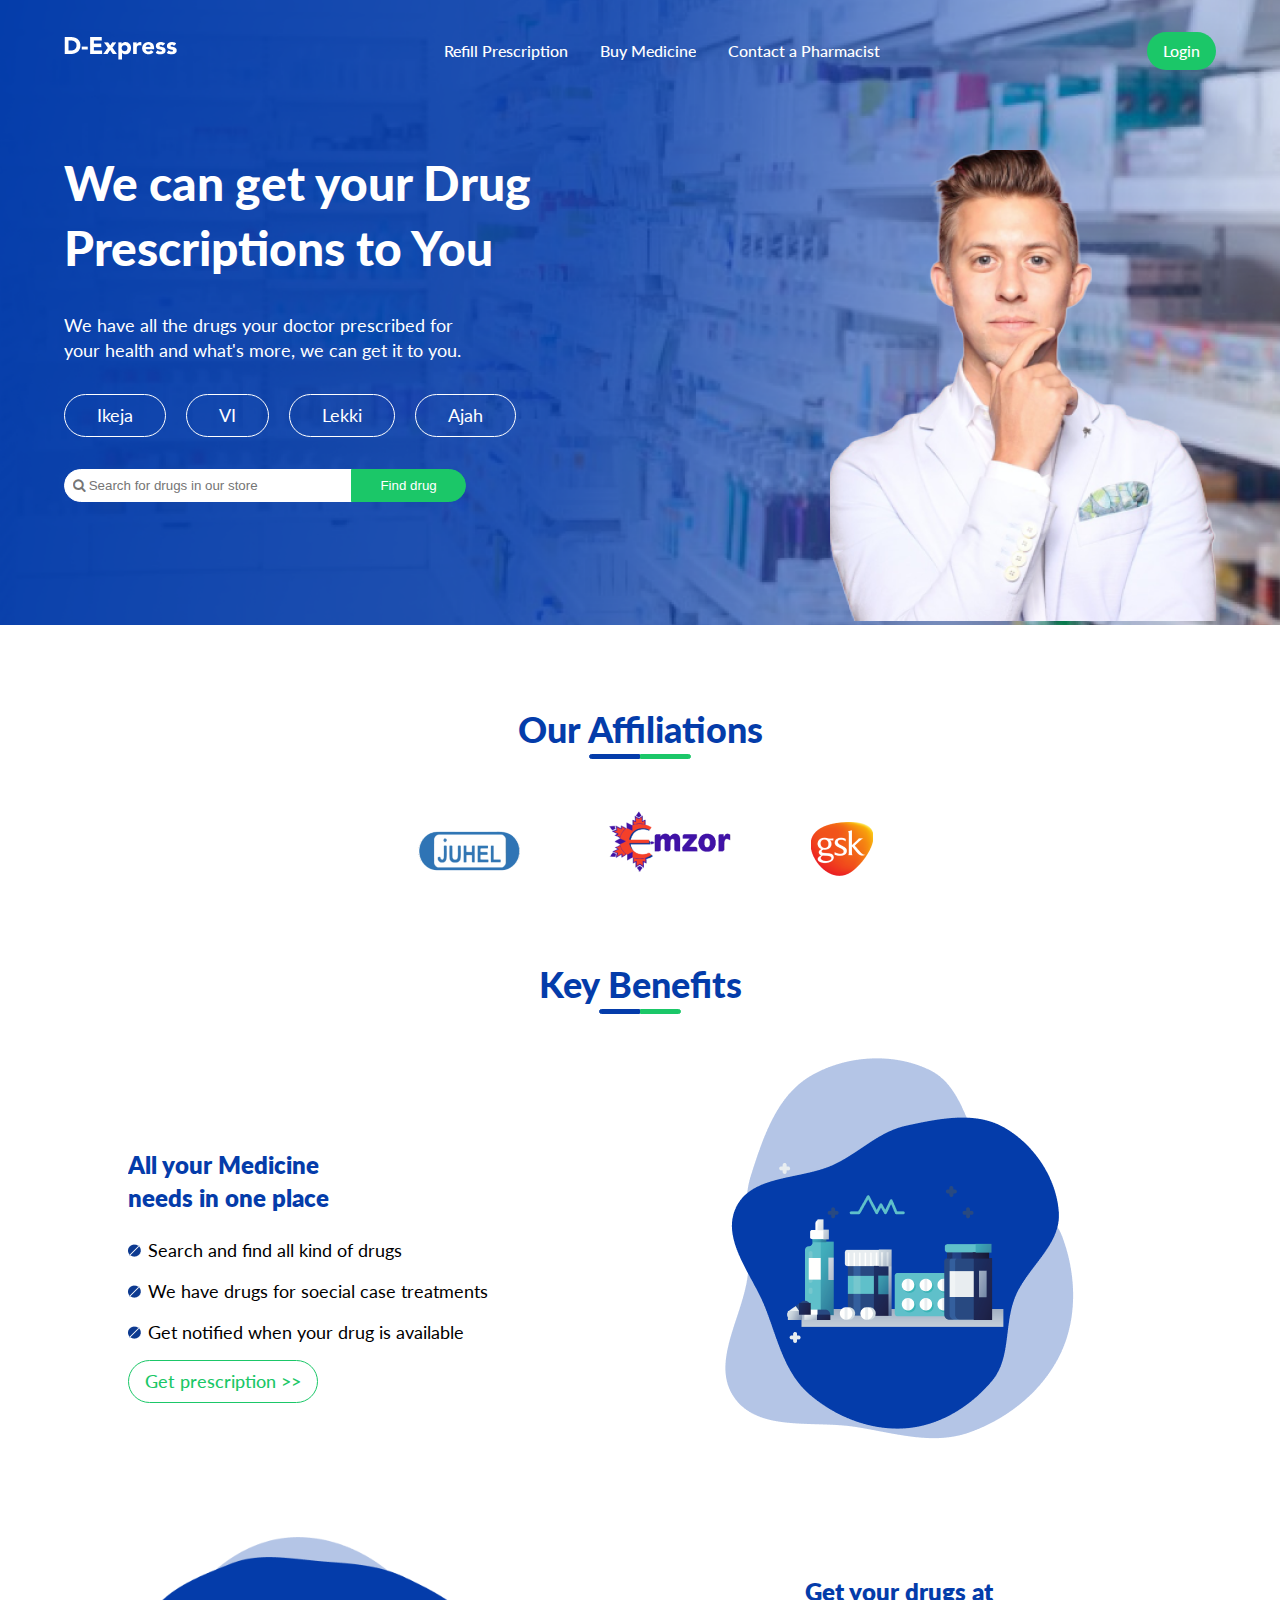
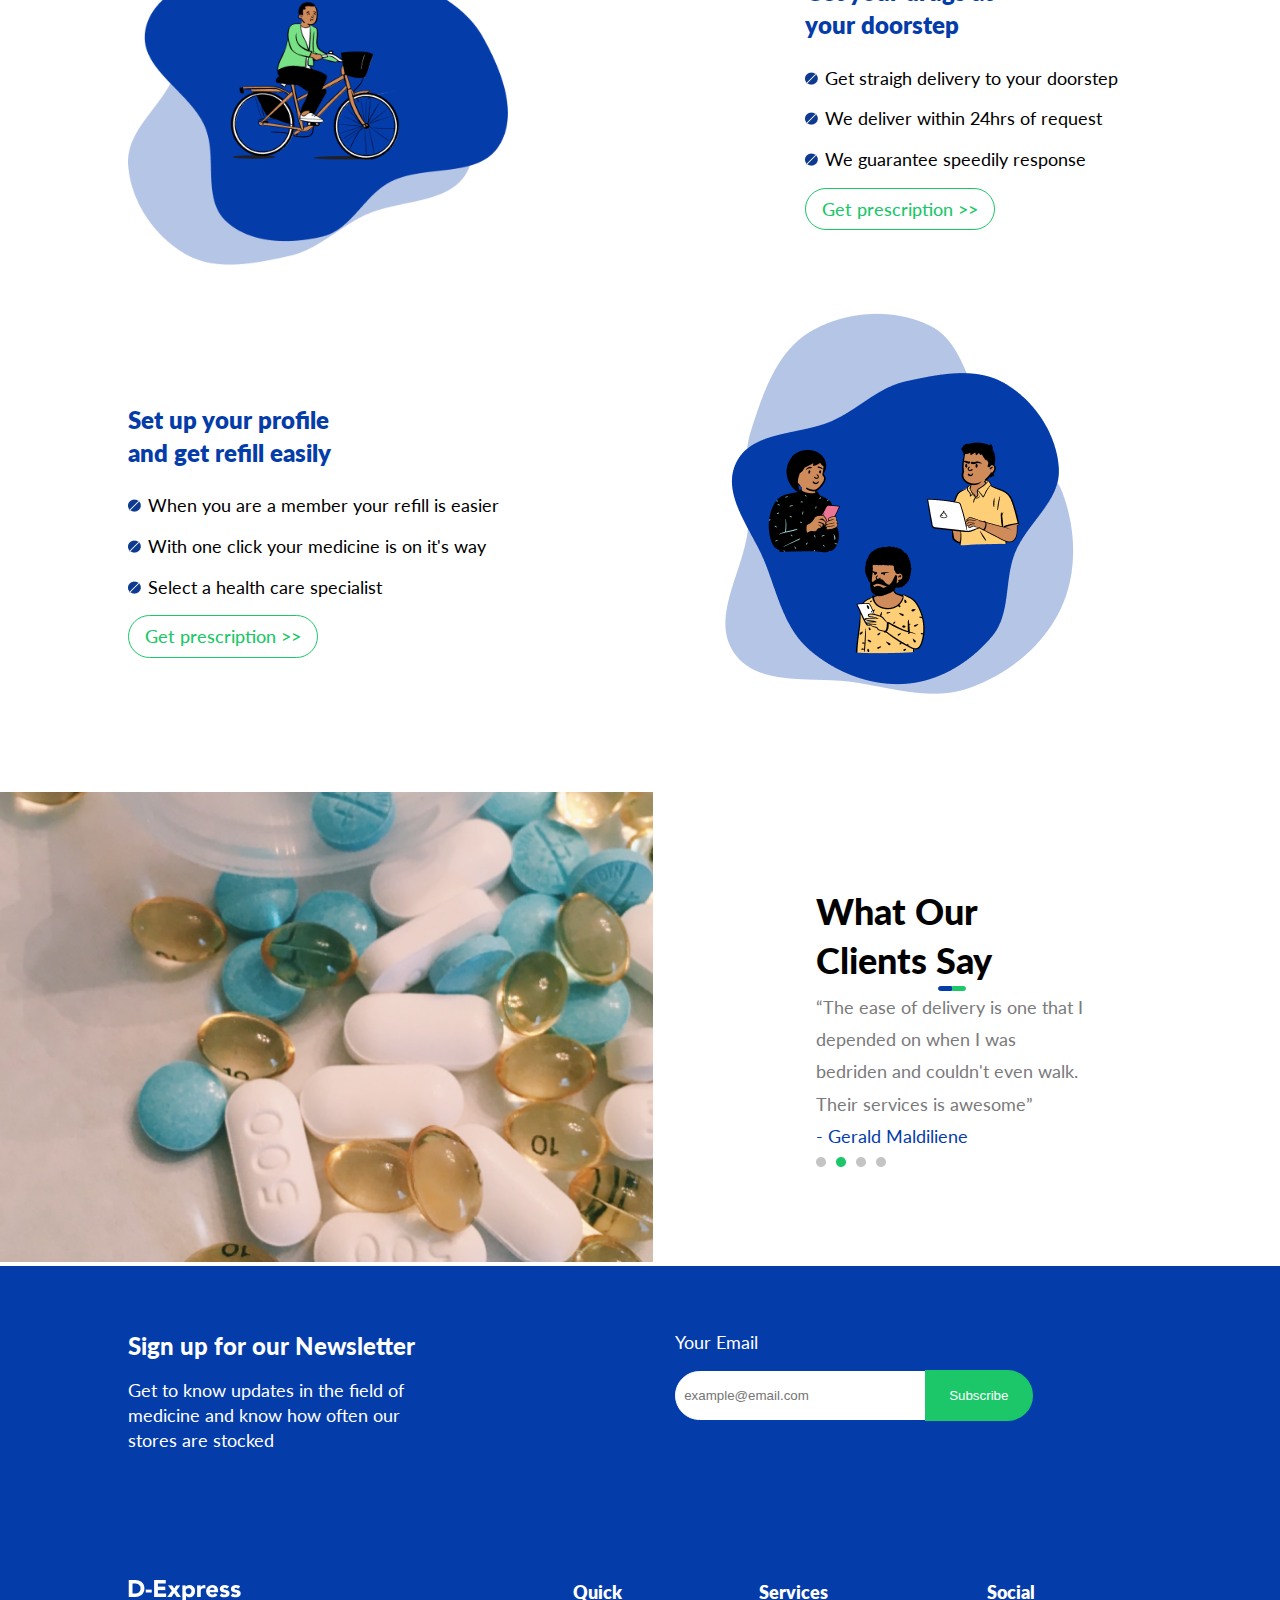
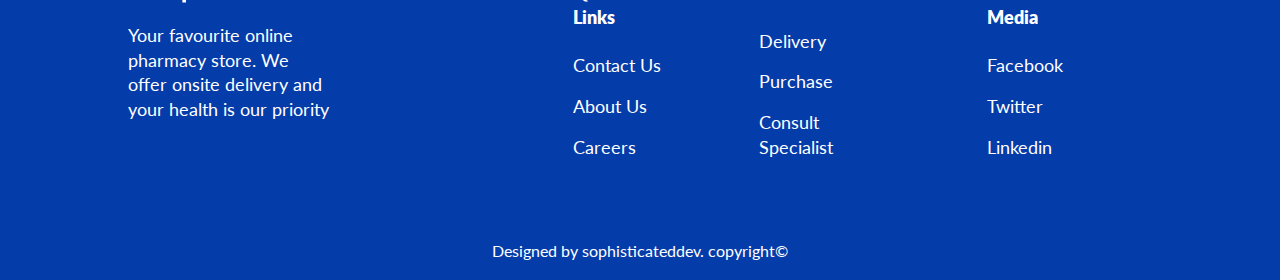
<file: index.html>
<!DOCTYPE html>
<html lang="en">
  <head>
    <meta charset="UTF-8" />
    <meta name="viewport" content="width=device-width, initial-scale=1.0" />
    <title>D-EXPRESS</title>
    <link rel="stylesheet" href="style.css" />
    <link
      rel="stylesheet"
      href="https://cdnjs.cloudflare.com/ajax/libs/font-awesome/6.7.2/css/all.min.css"
      integrity="sha512-Evv84Mr4kqVGRNSgIGL/F/aIDqQb7xQ2vcrdIwxfjThSH8CSR7PBEakCr51Ck+w+/U6swU2Im1vVX0SVk9ABhg=="
      crossorigin="anonymous"
      referrerpolicy="no-referrer"
    />
    <link
      href="https://fonts.googleapis.com/css2?family=Lato:ital,wght@0,100;0,300;0,400;0,700;0,900;1,100;1,300;1,400;1,700;1,900&display=swap"
      rel="stylesheet"
    />
    <link
      href="https://cdnjs.cloudflare.com/ajax/libs/font-awesome/4.7.0/css/font-awesome.min.css"
      rel="stylesheet"
    />
  </head>
  <body>
    <div class="container">
      <div class="headerhero">
        <header>
          <div class="logo">
            <img src="Images/Logo.png" alt="Logo" />
          </div>
          <nav>
            <li><a href="/index.html">Refill Prescription</a></li>
            <li><a href="/medicine.html">Buy Medicine</a></li>
            <li><a href="/contact.html">Contact a Pharmacist</a></li>
          </nav>
          <div class="btn">
            <button>Login</button>
          </div>
        </header>
        <div class="hero">
          <div class="textside">
            <h2>We can get your Drug Prescriptions to You</h2>
            <p>
              We have all the drugs your doctor prescribed for your health and
              what's more, we can get it to you.
            </p>
            <div class="herobtn">
              <button>Ikeja</button>
              <button>VI</button>
              <button>Lekki</button>
              <button>Ajah</button>
            </div>
            <div class="heroinput">
              <input type="text" placeholder="&#xF002; Search for drugs in our store" style="font-family: Arial, FontAwesome"/>
              <button>Find drug</button>
            </div>
          </div>
          <div class="imageside">
            <img src="/Images/pharmacist.png" alt="pharmacist" />
          </div>
        </div>
      </div>


    <div class="affiliations">
      <div class="topaffiliate">
        <h2>Our Affiliations</h2>
        <div class="affiliateLines">
          <hr class="line1" />
          <hr class="line2">
        </div>
      </div>
      <div class="affiliate">
        <img src="/Images/juhel.png" alt="juhel" />
        <img src="/Images/mzor.png" alt="mzor" />
        <img src="/Images/gsk.png" alt="gsk" />
      </div>
    </div>

    <div class="keybenefits">
      <div class="topbenefit">
        <h2>Key Benefits</h2>
        <div class="keybenefitLines">
          <hr class="line1">
          <hr class="line2">
        </div>
    </div>
        <div class="medicine">
          <div class="medicinetext">
            <h4>All your Medicine needs in one place</h4>
            <ul>
              <li>Search and find all kind of drugs</li>
              <li>We have drugs for soecial case treatments</li>
              <li>Get notified when your drug is available</li>
            </ul>
            <button class="medicineBtn">Get prescription >></button>
          </div>
          <div class="medicineimage">
            <img src="/Images/medicine.png" alt="medicine" />
          </div>
        </div>
        <div class="doorstep">
          <div class="doorstepimg">
            <img src="/Images/doorstep.png" alt="doorstep" />
          </div>
          <div class="doorsteptext">
            <h4>Get your drugs at your doorstep</h4>
            <ul>
              <li>Get straigh delivery to your doorstep</li>
              <li>We deliver within 24hrs of request</li>
              <li>We guarantee speedily response</li>
              <button class="doorstepbtn">Get prescription >></button>
            </ul>
          </div>
        </div>
    </div>

        <div class="profile">
          <div class="profiletext">
            <h4>Set up your profile and get refill easily</h4>
            <ul>
              <li>When you are a member your refill is easier</li>
              <li>With one click your medicine is on it's way</li>
              <li>Select a health care specialist</li>
            </ul>
            <button class="profilebtn">Get prescription >></button>
          </div>
          <div class="profileimg">
            <img src="/Images/profile.png" alt="profile" />
          </div>
        </div>

      <div class="client">
            <div class="clientImage">
                <img src="/Images/client.png" alt="Client">
            </div>
            <div class="clientText">
                <div class="topaffiliate">
                    <h2>What Our Clients Say</h2>
                    <div class="affiliateLines">
                      <hr class="line1" />
                      <hr class="line2" />
                    </div>
                  </div>
                  <div class="clientParagraph">
                    <p>“The ease of delivery is one that I depended on when I was bedriden and couldn't even walk. Their services is awesome”</p>
                    <h5>- Gerald Maldiliene</h5>
                    <img src="/Images/dots.png" alt="dots">
                  </div>
            </div>
      </div>


      <footer>
        <div class="footerWrap">
          <div class="newsletter">
            <div class="signUp">
              <h3>Sign up for our Newsletter</h3>
              <p>Get to know updates in the field of medicine and know how often our stores are stocked</p>
            </div>
            <div class="email">
              <label for="email">Your Email</label><br>
              <input type="email" name="Email" placeholder="example@email.com">
              <button>Subscribe</button>
            </div>
          </div>
          <div class="footLinks">
            <div class="footLeft">
              <img src="/Images/Logo.png" alt="Logo">
              <p>Your favourite online pharmacy store. We offer onsite delivery and your health is our priority</p>
            </div>
            <div class="footRight">
              <div class="quickLinks">
                <h5>Quick Links</h5>
                <p>Contact Us</p>
                <p>About Us</p>
                <p>Careers</p>
              </div>
              <div class="quickLinks">
                <h5>Services</h5>
                <p>Delivery</p>
                <p>Purchase</p>
                <p>Consult Specialist</p>
              </div>
              <div class="quickLinks">
                <h5>Social Media</h5>
                <p>Facebook</p>
                <p>Twitter</p>
                <p>Linkedin</p>
              </div>
            </div>
          </div>
          <p class="copyright">Designed by sophisticateddev. copyright©</p>
        </div>
      </footer>
    </div>
  </body>
</html>
</file>
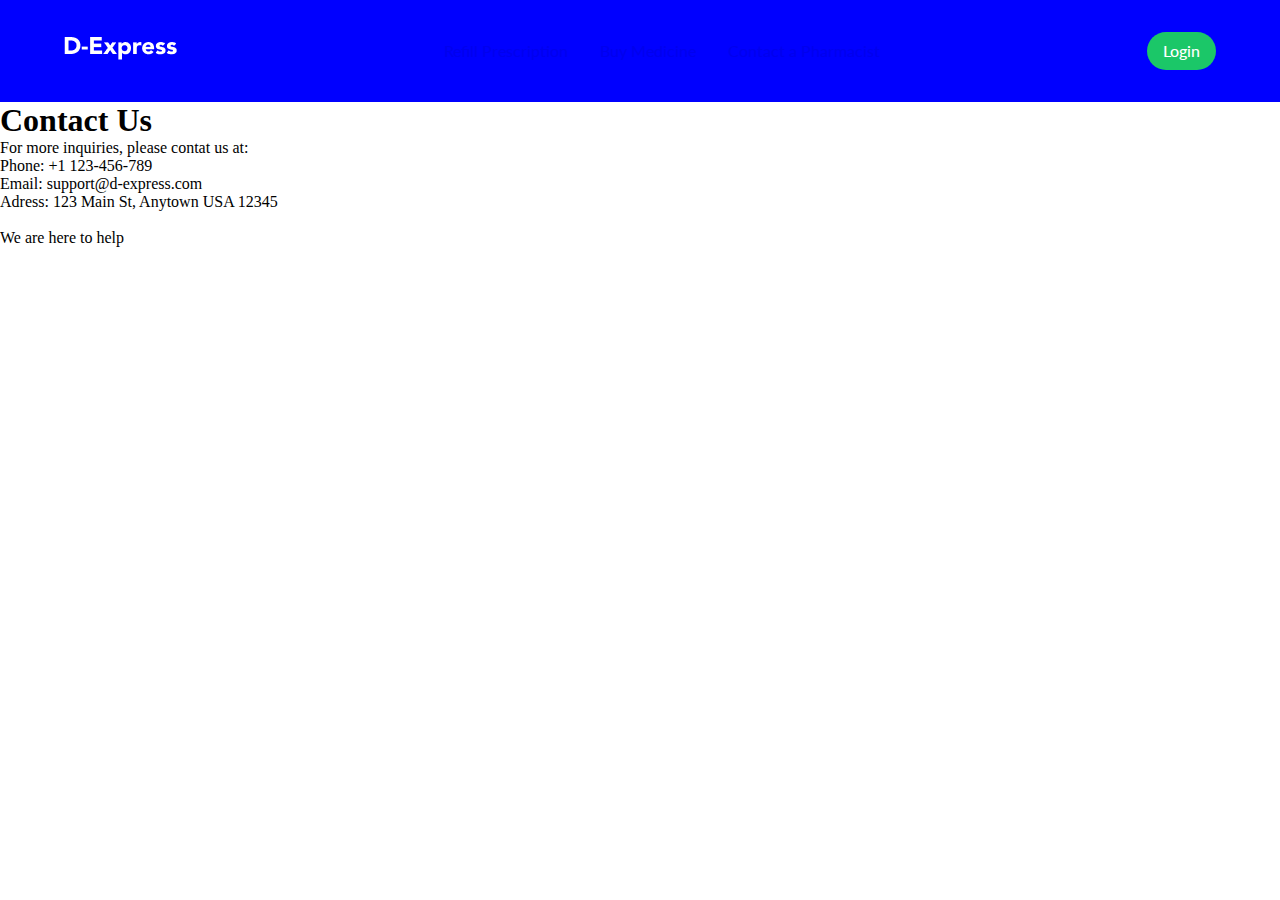
<file: contact.html>
<!DOCTYPE html>
<html lang="en">
<head>
    <meta charset="UTF-8">
    <meta name="viewport" content="width=device-width, initial-scale=1.0">
    <title>D-EXPRESS</title>
    <link rel="stylesheet" href="contact.css" />
</head>
<body>
    <div class="container">
        <header>
            <div class="logo">
              <img src="Images/Logo.png" alt="Logo" />
            </div>
            <nav>
              <li><a href="/index.html">Refill Prescription</a></li>
              <li><a href="/medicine.html">Buy Medicine</a></li>
              <li><a href="/contact.html">Contact a Pharmacist</a></li>
            </nav>
            <div class="btn">
              <button>Login</button>
            </div>
        </header>

        <div class="contact">
          <h1>Contact Us</h1>
           <p>
              For more inquiries, please contat us at:<br>
              Phone: +1 123-456-789<br>
              Email: support@d-express.com<br>
              Adress: 123 Main St, Anytown USA 12345<br>
              <br>
              We are here to help
           </p>
        </div>
    </div>
</body>
</html>
</file>
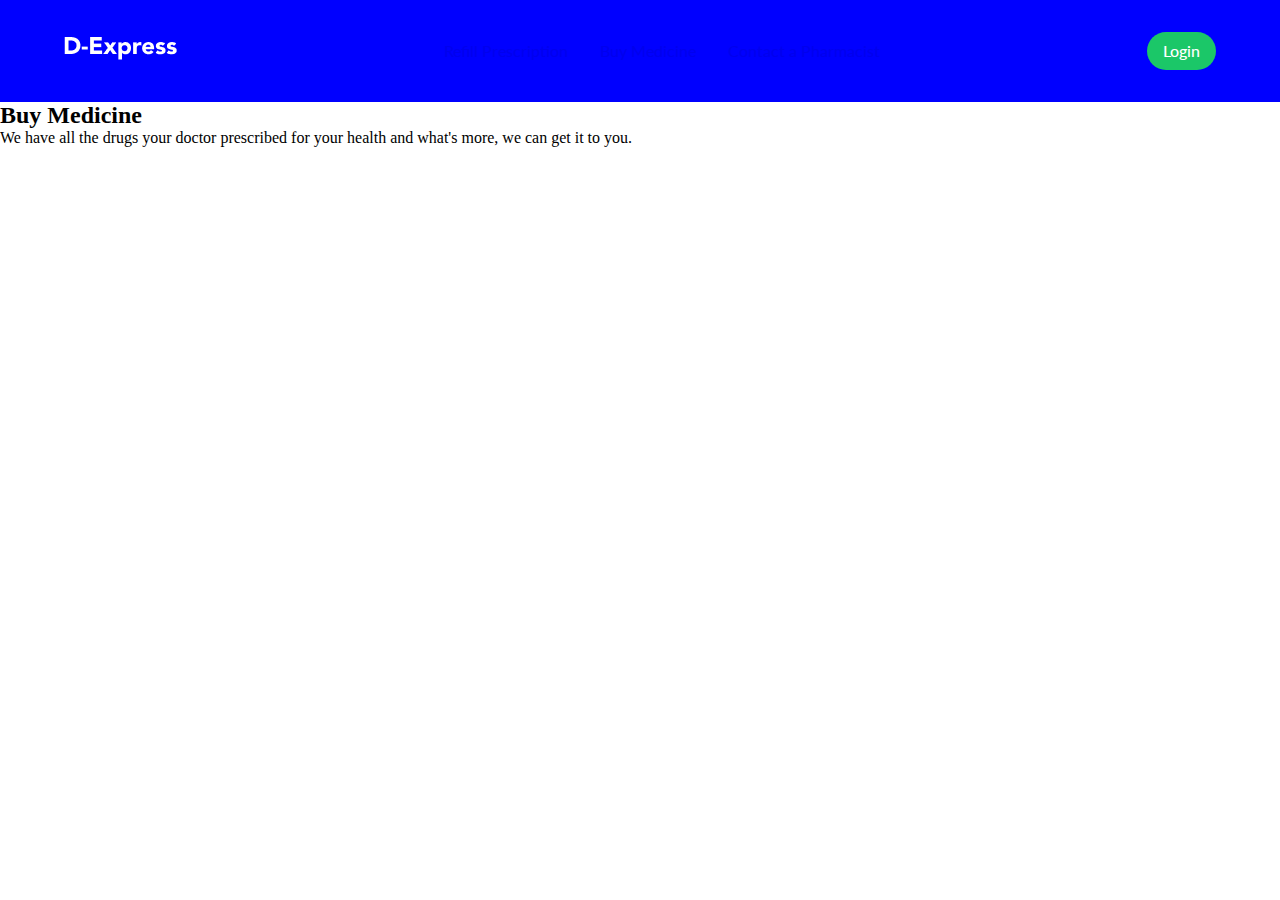
<file: Medicine.html>
<!DOCTYPE html>
<html lang="en">
<head>
    <meta charset="UTF-8">
    <meta name="viewport" content="width=device-width, initial-scale=1.0">
    <title>D-EXPRESS</title>
    <link rel="stylesheet" href="medicine.css"/>
</head>
<body>
    <div class="container">
        <header>
            <div class="logo">
              <img src="Images/Logo.png" alt="Logo" />
            </div>
            <nav>
              <li><a href="/index.html">Refill Prescription</a></li>
              <li><a href="/medicine.html">Buy Medicine</a></li>
              <li><a href="/contact.html">Contact a Pharmacist</a></li>
            </nav>
            <div class="btn">
              <button>Login</button>
            </div>
        </header>

        <div class="medicine">
            <h2>Buy Medicine</h2>
            <p>
              We have all the drugs your doctor prescribed for your health and
              what's more, we can get it to you.
            </p>
        </div>
    </div>
</body>
</html>
</file>
<file: style.css>
@import url("https://fonts.googleapis.com/css2?family=Lato:ital,wght@0,100;0,300;0,400;0,700;0,900;1,100;1,300;1,400;1,700;1,900&display=swap");

* {
  margin: 0;
  padding: 0;
  box-sizing: border-box;
  overflow-x: hidden;
}

.headerhero {
  background-image: url(Images/Hero\ back.png);
  background-repeat: no-repeat;
  background-size: cover;
}

header {
  display: flex;
  justify-content: space-between;
  width: 90%;
  margin: auto;
  padding-top: 2rem;
  padding-bottom: 5rem;
  align-items: center;
}

nav {
  display: flex;
  gap: 2rem;
}

nav li{
  color: white;
  font-family: Lato;
  font-size: 16px;
  font-weight: 500;
  line-height: 21.86px;
  list-style-type: none;
}

a{
  text-decoration: none;
  color: white;
}

.btn button {
  background: #1bc768;
  font-family: Lato;
  font-size: 16px;
  font-weight: 500;
  line-height: 21.86px;
  border: none;
  border-radius: 50px;
  padding: 0.5rem 1rem;
  color: white;
  cursor: pointer;
}

.btn button:hover {
  background-color: white;
  color: #1bc768;
}

.hero {
  display: flex;
  justify-content: space-between;
  width: 90%;
  margin: auto;
}

.textside {
  width: 50%;
}

.textside h2 {
  font-family: Lato;
  font-size: 48px;
  font-weight: 900;
  line-height: 65.57px;
  color: white;
}

.textside p {
  font-family: Lato;
  font-size: 18px;
  font-weight: 400;
  line-height: 24.59px;
  color: white;
  width: 69%;
  padding: 2rem 0;
}

.heroinput input {
  width: 50%;
  padding: 0.5rem;
  border-radius: 50px 0 0 50px;
  border: 1px solid white;
}

.imageside img {
  width: 100%;
}

.herobtn {
  width: 100%;
}

.heroinput button {
  width: 20%;
  padding: 0.5rem;
  background-color: #1bc768;
  color: white;
  border: 1px solid #1bc768;
  margin-left: -5px;
  cursor: pointer;
  border-radius: 0 50px 50px 0;
  margin-top: 2rem;
}

.herobtn button {
  font-family: Lato;
  font-size: 18px;
  font-weight: 400;
  line-height: 24.59px;
  background: none;
  border: 1px solid white;
  padding: 0.5rem 2rem;
  cursor: pointer;
  color: white;
  margin-right: 1rem;
  border-radius: 50px;
}

.herobtn button:hover {
  background: white;
  color: #043caa;
}

.affiliations {
  width: 80%;
  margin: auto;
  text-align: center;
  margin-top: 5rem;
}

.topaffiliate h2 {
  font-family: Lato;
  font-size: 36px;
  font-weight: 900;
  line-height: 49.18px;
  color: #043caa;
}

.affiliateLines {
  display: flex;
  justify-content: center;
  /* padding-top: 1rem; */
  width: 50%;
  margin: auto;
}

.line1 {
  width: 10%;
  height: 5px;
  background-color: #043caa;
  border: 1px solid #043caa;
  border-radius: 50px 0 0 50px;
}
.line2 {
  width: 10%;
  height: 5px;
  background-color: #1bc768;
  border: 1px solid #1bc768;
  border-radius: 0 50px 50px 0;
}

.affiliate {
  margin-top: 3rem;
}

.affiliate img {
  margin-right: 2rem;
  margin-left: 2rem;
}

.keybenefits {
  width: 80%;
  margin: auto;
  margin-top: 5rem;
}

.keybenefits h2 {
  font-family: Lato;
  font-size: 36px;
  font-weight: 900;
  line-height: 49.18px;
  color: #043caa;
  text-align: center;
}

.keybenefitLines {
  display: flex;
  justify-content: center;
  /* padding-top: 1rem; */
  width: 40%;
  margin: auto;
}

.medicine {
  display: flex;
  justify-content: space-between;
  align-items: center;
}

.medicinetext h4 {
  font-family: Lato;
  font-size: 24px;
  font-weight: 800;
  line-height: 32.78px;
  color: #043caa;
  padding-bottom: 1.5rem;
  width: 60%;
}

.medicinetext ul {
  list-style: image url(/Images/Exclude.png);
  list-style-position: inside;
}

.medicinetext li {
  padding-bottom: 1rem;
  font-family: Lato;
  font-size: 18px;
  font-weight: 400;
  line-height: 24.59px;
  color: black;
}

.medicinetext button {
  background: none;
  color: #1bc768;
  border: 1px solid;
  font-family: Lato;
  font-size: 18px;
  font-weight: 500;
  line-height: 24.59px;
  padding: 0.5rem 1rem;
  border-radius: 50px;
  cursor: pointer;
}

.medicineimage img {
  width: 100%;
}

.doorstep {
  display: flex;
  justify-content: space-between;
  align-items: center;
}

.doorsteptext h4 {
  font-family: Lato;
  font-size: 24px;
  font-weight: 800;
  line-height: 32.78px;
  color: #043caa;
  padding-bottom: 1.5rem;
  width: 60%;
}

.doorsteptext ul {
  list-style: image url(/Images/Exclude.png);
  list-style-position: inside;
}

.doorsteptext li {
  padding-bottom: 1rem;
  font-family: Lato;
  font-size: 18px;
  font-weight: 400;
  line-height: 24.59px;
  color: black;
}

.doorsteptext button {
  background: none;
  color: #1bc768;
  border: 1px solid;
  font-family: Lato;
  font-size: 18px;
  font-weight: 500;
  line-height: 24.59px;
  padding: 0.5rem 1rem;
  border-radius: 50px;
  cursor: pointer;
}

.doorstepimg img{
  width: 80%;
}

.profile {
  display: flex;
  justify-content: space-between;
  align-items: center;
  width: 80%;
  margin: auto;
}

.profiletext h4 {
  font-family: Lato;
  font-size: 24px;
  font-weight: 800;
  line-height: 32.78px;
  color: #043caa;
  padding-bottom: 1.5rem;
  width: 60%;
}

.profiletext ul {
  list-style: image url(/Images/Exclude.png);
  list-style-position: inside;
}

.profiletext li {
  padding-bottom: 1rem;
  font-family: Lato;
  font-size: 18px;
  font-weight: 400;
  line-height: 24.59px;
  color: black;
}

.profiletext button {
  background: none;
  color: #1bc768;
  border: 1px solid;
  font-family: Lato;
  font-size: 18px;
  font-weight: 500;
  line-height: 24.59px;
  padding: 0.5rem 1rem;
  border-radius: 50px;
  cursor: pointer;
}

.profileimg img {
  width: 100%;
}

.client {
  display: flex;
  align-items: center;
  width: 85%;
  justify-content: space-between;
}

.clientImage {
  width: 60%;
}

.clientImage img {
  width: 100%;
}

.clientText {
  width: 25%;
}

.clientText p {
  font-family: Lato;
  font-size: 18px;
  font-weight: 400;
  line-height: 32.4px;
  color: #7a7a7a;
}

.clientText h5 {
  font-family: Lato;
  font-size: 18px;
  font-weight: 400;
  line-height: 32.4px;
  color: #043caa;
}

.clientText h2{
  color: #000000;
}

footer {
  background-color: #043caa;
  padding: 4rem 0 1rem;
}

.footerWrap{
  width: 80%;
  margin: auto;
}

.newsletter {
  display: flex;
  margin-bottom: 8rem;
  gap: 15rem;
}

.signUp{
  width: 30%;
}

.email{
  width: 35%;
}

.signUp h3 {
  font-family: Lato;
  font-size: 24px;
  font-weight: 900;
  line-height: 32.78px;
  color: #ffffff;
  padding-bottom: 1rem;
}

.signUp p {
  font-family: Lato;
  color: #ffffff;
  font-size: 18px;
  font-weight: 400;
  line-height: 24.59px;
}

.email label {
  font-family: Lato;
  color: #ffffff;
  font-size: 18px;
  font-weight: 400;
  line-height: 24.59px;
}

.email input {
  width: 70%;
  padding: 1rem 0.5rem;
  border-radius: 50px 0 0 50px;
  border: 1px solid white;
}

.email button {
  width: 30%;
  padding: 1rem 0.5rem;
  background-color: #1bc768;
  color: white;
  border: 2px solid #1bc768;
  margin-left: -5px;
  cursor: pointer;
  border-radius: 0 50px 50px 0;
  margin-top: 1rem;
}

.footLinks {
  display: flex;
  gap: 15rem;
}

.footRight {
  width: 50%;
  display: flex;
  gap: 6rem;
}

.footLeft p {
  font-family: Lato;
  font-size: 18px;
  font-weight: 400;
  line-height: 24.59px;
  color: #ffffff;
  padding-top: 1rem;
}

.quickLinks h5 {
  font-family: Lato;
  font-size: 18px;
  font-weight: 800;
  line-height: 24.59px;
  color: #ffffff;
  padding-bottom: 1.5rem;
}

.quickLinks p {
  font-family: Lato;
  font-size: 18px;
  font-weight: 400;
  line-height: 24.59px;
  color: #ffffff;
  padding-bottom: 1rem;
}

.footLeft{
  width: 20%;
}

.copyright{
  text-align: center;
  color: #ffffff;
  font-family: Lato;
  font-size: 16px;
  font-weight: 400;
  line-height: 24.59px;
  padding-top: 4rem;
}


@media (max-width: 1024px){
.textside {
  width: 55%;
}

.textside p {
  width: 95%;
}

.heroinput input {
  width: 70%;
}
  
.clientImage {
  width: 50%;
}
  
.clientText {
  width: 40%;
}

.clientText h2 {
  font-size: 33px;
}

.signUp{
  width: 53%;
}
  
.email{
  width: 40%;
}
  
.newsletter {
  gap: 10rem;
}

.footLinks {
  gap: 8rem;
}

.footRight {
  width: 70%;
  gap: 4rem;
}

.footLeft{
  width: 30%;
}
}

@media (max-width: 768px){
.textside h2 {
  font-size: 38px;
  line-height: 45.57px;
}
  
.textside p {
  font-size: 16px;
  width: 95%;
}
  
.heroinput input {
  width: 60%;
}

.heroinput button {
  width: 25%;
}

.textside{
  width: 65%;
}

.imageside{
  width: 40%;
}

.herobtn button {
  font-size: 16px;
  padding: 0.5rem 1.5rem;
  margin-right: 0.5rem;
}

.medicinetext h4 {
  width: 80%;
}
  
.medicinetext li {
  font-size: 13px;
}

.doorsteptext h4 {
  width: 80%;
}
  
.doorsteptext li {
  font-size: 13px;
}

.profiletext h4 {
  width: 80%;
}
  
.profiletext li {
  font-size: 13px;
}

.clientText h2 {
  font-size: 25px;
}
  
.clientText p {
  font-size: 13px;
}

.clientText h5 {
  font-size: 13px;
}

.signUp{
  width: 65%;
}
  
.email{
  width: 60%;
}
  
.signUp h3 {
  font-size: 18px;
}
  
.signUp p {
  font-size: 14px;
}
  
.email label {
  font-size: 14px;
}
  
.footLinks {
  gap: 5rem;
}
  
.footRight {
  width: 70%;
  gap: 2rem;
}
  
.footLeft p {
  font-size: 14px;
}
  
.quickLinks h5 {
  font-size: 14px;
}
  
.quickLinks p {
  font-size: 14px;
}
  
.footLeft{
  width: 30%;
}
  
.newsletter {
  gap: 4rem;
}
  
.copyright{
  font-size: 14px;
}
}

@media (max-width: 425px){
nav{
  display: none;
}

.btn{
  display: none;
}

.hero{
  flex-direction: column-reverse;
}

.textside{
  width: 100%;
  margin-top: 1rem;
}

.imageside{
  width: 100%;
}

.heroinput input {
  width: 70%;
}

.headerhero{
  padding-bottom: 3rem;
}

.affiliate{
  width: 50%;
  margin: auto;
}

.affiliate img{
  margin-right: 0;
  margin-left: 0;
  margin-top: 2rem;
}

.medicine{
  flex-direction: column;
}

.medicinetext{
  margin-top: 2rem;
  width: 100%;
}

.medicinetext h4{
  width: 60%;
}

.medicineimage{
  width: 100%;
}

.medicinetext li {
  font-size: 17px;
}

.doorstep{
  flex-direction: column-reverse;
}

.doorsteptext{
  margin-top: 2rem;
  width: 100%;
}

.doorsteptext h4{
  width: 60%;
}

.doorstepimg{
  width: 100%;
  margin-top: 2rem;
}

.doorsteptext li {
  font-size: 17px;
}

.profile{
  flex-direction: column;
}

.profiletext{
  margin-top: 2rem;
  width: 100%;
}

.profiletext h4{
  width: 70%;
}

.profileimg{
  width: 100%;
  margin-top: 1rem;
}

.profiletext li {
  font-size: 17px;
}

.client{
  flex-direction: column;
}

.clientImage{
  width: 100%;
}

.clientText{
  width: 80%;
  margin: auto;
}

.clientText p {
  width: 90%;
  font-size: 18px;
}

.clientText h5 {
  font-size: 18px;
} 

footer{
  margin-top: 2rem;
}

.newsletter{
  flex-direction: column;
}

.signup{
  width: 100%;
}

.email{
  width: 100%;
}

.footLinks{
  flex-direction: column;
}

.footLeft{
  width: 100%;
}

.footRight{
  width: 100%;
  display: block;
}

.signUp h3 {
  font-size: 24px;
}

.signUp p {
  font-size: 18px;
}

.email label {
  font-size: 18px;
}

.footLeft p {
  font-size: 18px;
}

.quickLinks h5 {
  font-size: 18px;
}

.quickLinks p {
  font-size: 18px;
}
}
</file>
<file: contact.css>
@import url("https://fonts.googleapis.com/css2?family=Lato:ital,wght@0,100;0,300;0,400;0,700;0,900;1,100;1,300;1,400;1,700;1,900&display=swap");

* {
  margin: 0;
  padding: 0;
  box-sizing: border-box;
  overflow-x: hidden;
}

header {
    display: flex;
    justify-content: space-between;
    width: 100%;
    margin: auto;
    padding-top: 2rem;
    padding: 2rem 4rem;
    align-items: center;
    background-color: blue;
  }
  
  nav {
    display: flex;
    gap: 2rem;
  }
  
  nav li {
    color: white;
    font-family: Lato;
    font-size: 16px;
    font-weight: 500;
    line-height: 21.86px;
    list-style-type: none;
  }
  
  a{
    text-decoration: none;
  }

  .btn button {
    background: #1bc768;
    font-family: Lato;
    font-size: 16px;
    font-weight: 500;
    line-height: 21.86px;
    border: none;
    border-radius: 50px;
    padding: 0.5rem 1rem;
    color: white;
    cursor: pointer;
  }
  
  .btn button:hover {
    background-color: white;
    color: #1bc768;
  }
</file>
<file: medicine.css>
@import url("https://fonts.googleapis.com/css2?family=Lato:ital,wght@0,100;0,300;0,400;0,700;0,900;1,100;1,300;1,400;1,700;1,900&display=swap");

* {
  margin: 0;
  padding: 0;
  box-sizing: border-box;
  overflow-x: hidden;
}

header {
    display: flex;
    justify-content: space-between;
    width: 100%;
    margin: auto;
    padding-top: 2rem;
    padding: 2rem 4rem;
    align-items: center;
    background-color: blue;
  }
  
  nav {
    display: flex;
    gap: 2rem;
  }
  
  nav li {
    color: white;
    font-family: Lato;
    font-size: 16px;
    font-weight: 500;
    line-height: 21.86px;
    list-style-type: none;
  }
  
  a{
    text-decoration: none;
  }

  .btn button {
    background: #1bc768;
    font-family: Lato;
    font-size: 16px;
    font-weight: 500;
    line-height: 21.86px;
    border: none;
    border-radius: 50px;
    padding: 0.5rem 1rem;
    color: white;
    cursor: pointer;
  }
  
  .btn button:hover {
    background-color: white;
    color: #1bc768;
  }
</file>
